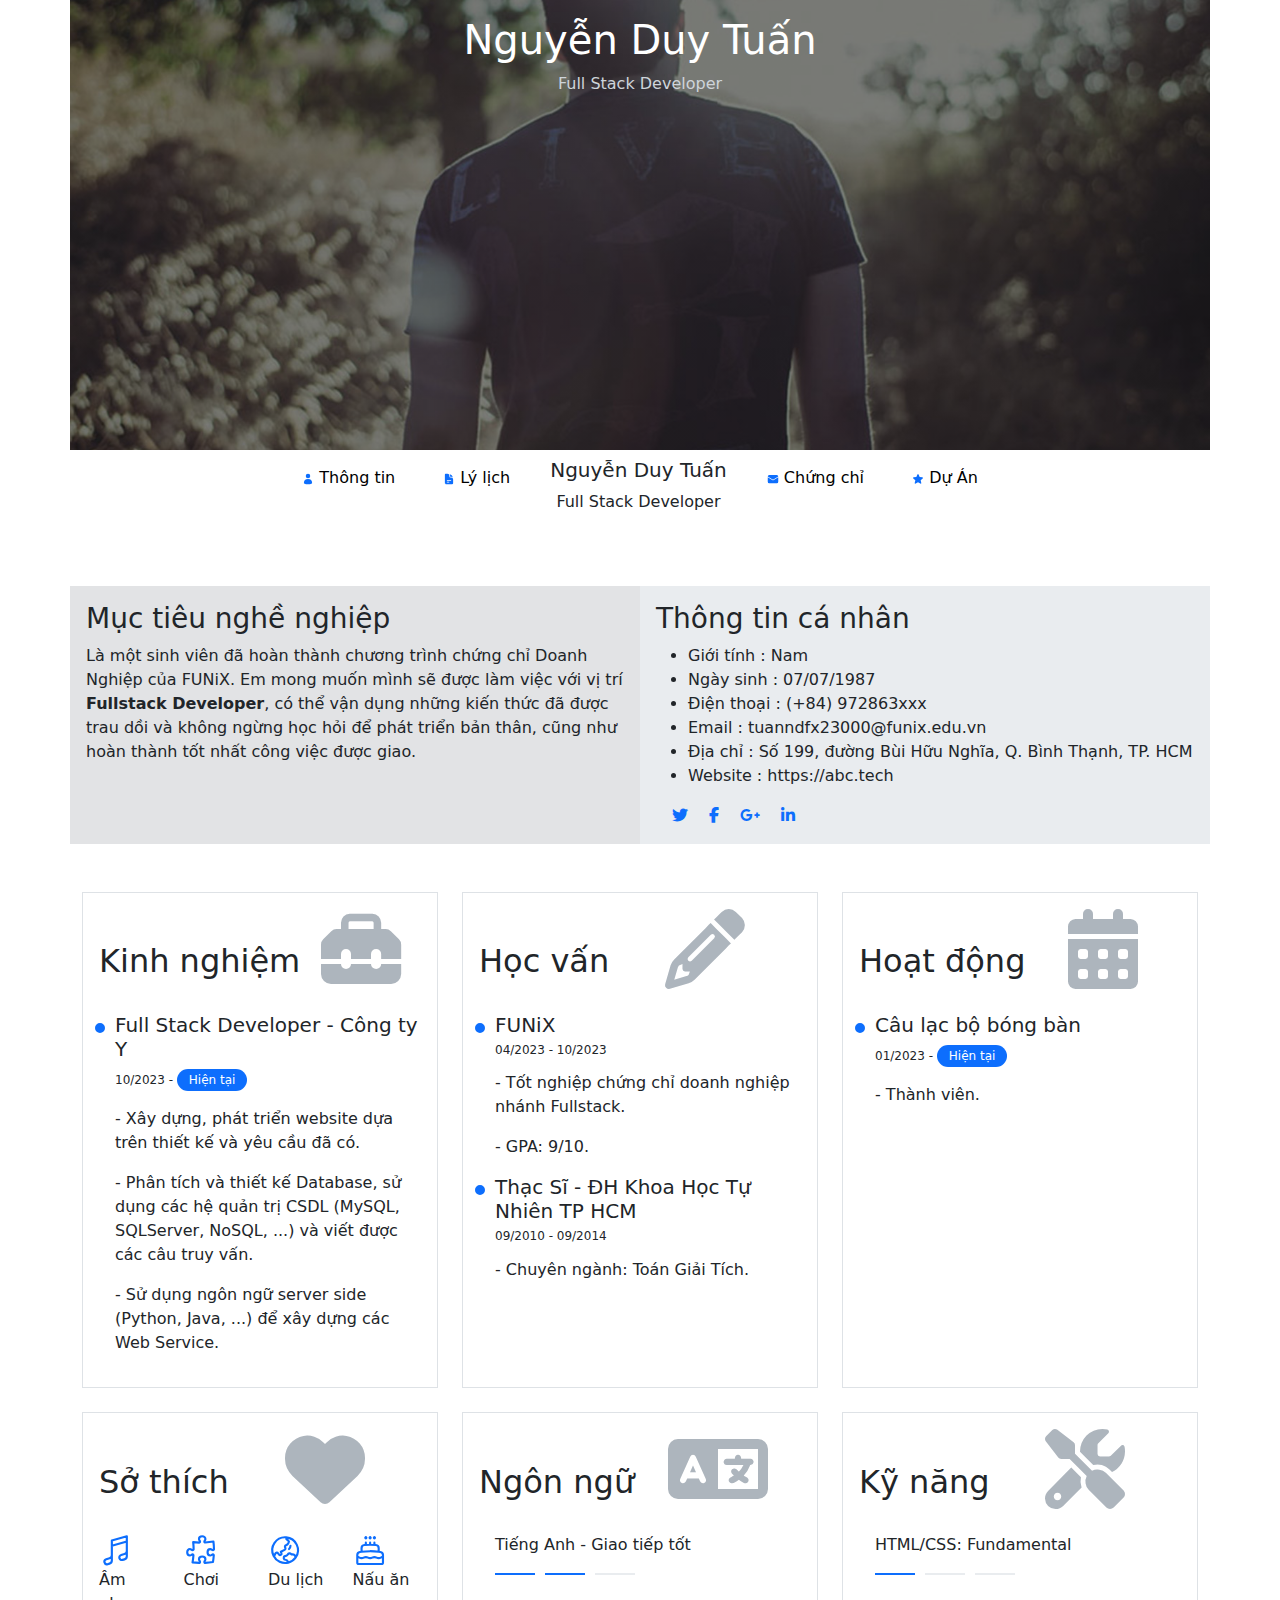
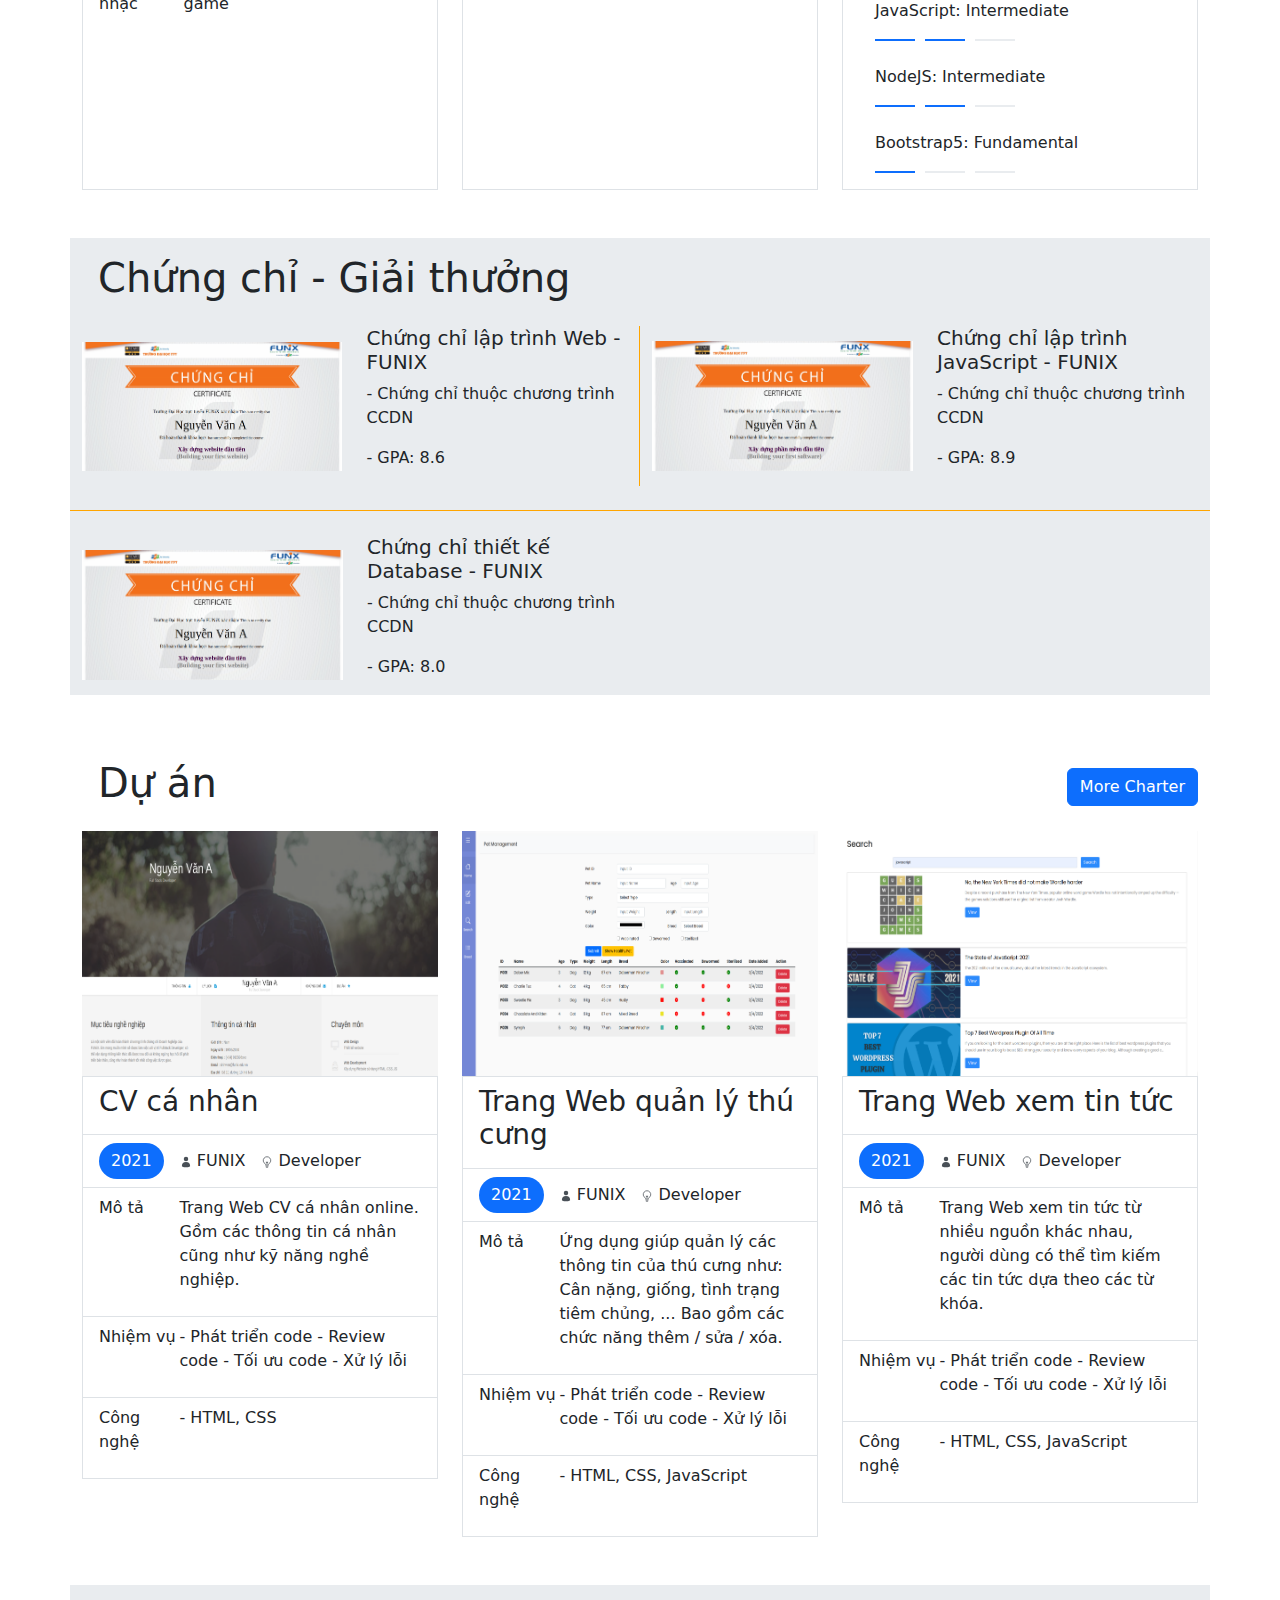
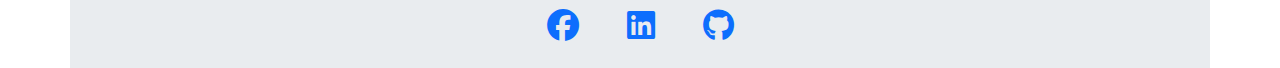
<file: index.html>
<!DOCTYPE html>
<html lang="en">
<head>
	<meta charset="UTF-8">
	<meta http-equiv="X-UA-Compatible" content="IE=edge">
	<meta name="viewport" content="width=device-width, initial-scale=1.0">
	<link rel="stylesheet" href="./css/style.css">
	<link rel="stylesheet" href="./css/laptop.css">
	<link rel="stylesheet" href="./css/tablet.css">
	<link rel="stylesheet" href="./css/mobile.css">
	<link rel="stylesheet" href="https://cdnjs.cloudflare.com/ajax/libs/font-awesome/6.4.0/css/all.min.css">
	<link href="https://cdn.jsdelivr.net/npm/bootstrap@5.3.0-alpha3/dist/css/bootstrap.min.css" rel="stylesheet">
	<title>Digital CV</title>
</head>
<body>
	<!-- Banner -->
	<div id="banner" class="text-white text-center">
		<div class="container bg-img p-3">
			<h1>Nguyễn Duy Tuấn</h1>
			<p class="text-gray">Full Stack Developer</p>
		</div>
	</div>
	<!-- Navbar -->
	<nav class="navbar navbar-expand-lg">
		<div class="container">
			<!-- <div class="me-auto"></div> -->
		  <button class="navbar-toggler" type="button" data-bs-toggle="collapse" data-bs-target="#navbarNav" aria-controls="navbarNav" aria-expanded="false" aria-label="Toggle navigation">
			<span class="navbar-toggler-icon"></span>
		  </button>
		  <div class="collapse navbar-collapse justify-content-center" id="navbarNav">
			<ul class="navbar-nav">
			  <li class="nav-item px-3">
				<a class="nav-link active" aria-current="page" href="#about">
					<svg xmlns="http://www.w3.org/2000/svg" viewBox="0 0 24 24" fill="currentColor" class="nav-icon">
						<path fill-rule="evenodd" d="M7.5 6a4.5 4.5 0 119 0 4.5 4.5 0 01-9 0zM3.751 20.105a8.25 8.25 0 0116.498 0 .75.75 0 01-.437.695A18.683 18.683 0 0112 22.5c-2.786 0-5.433-.608-7.812-1.7a.75.75 0 01-.437-.695z" clip-rule="evenodd" />
					</svg> Thông tin
				</a>
			  </li>
			  <li class="nav-item px-3">
				<a class="nav-link active" href="#job-info">
					<svg xmlns="http://www.w3.org/2000/svg" viewBox="0 0 24 24" fill="currentColor" class="nav-icon">
						<path fill-rule="evenodd" d="M5.625 1.5c-1.036 0-1.875.84-1.875 1.875v17.25c0 1.035.84 1.875 1.875 1.875h12.75c1.035 0 1.875-.84 1.875-1.875V12.75A3.75 3.75 0 0016.5 9h-1.875a1.875 1.875 0 01-1.875-1.875V5.25A3.75 3.75 0 009 1.5H5.625zM7.5 15a.75.75 0 01.75-.75h7.5a.75.75 0 010 1.5h-7.5A.75.75 0 017.5 15zm.75 2.25a.75.75 0 000 1.5H12a.75.75 0 000-1.5H8.25z" clip-rule="evenodd" />
						<path d="M12.971 1.816A5.23 5.23 0 0114.25 5.25v1.875c0 .207.168.375.375.375H16.5a5.23 5.23 0 013.434 1.279 9.768 9.768 0 00-6.963-6.963z" />
					  </svg> Lý lịch
				</a>
			  </li>
			  <li class="nav-item px-3">
				<div class="text-center d-none d-lg-block">
					<h5>Nguyễn Duy Tuấn</h5>
					<p>Full Stack Developer</p>
				</div>
			  </li>
			  <li class="nav-item px-3">
				<a class="nav-link active" href="#certificate">
					<svg xmlns="http://www.w3.org/2000/svg" viewBox="0 0 24 24" fill="currentColor" class="nav-icon">
						<path d="M1.5 8.67v8.58a3 3 0 003 3h15a3 3 0 003-3V8.67l-8.928 5.493a3 3 0 01-3.144 0L1.5 8.67z" />
						<path d="M22.5 6.908V6.75a3 3 0 00-3-3h-15a3 3 0 00-3 3v.158l9.714 5.978a1.5 1.5 0 001.572 0L22.5 6.908z" />
					  </svg> Chứng chỉ
				</a>
			  </li>
			  <li class="nav-item px-3">
				<a class="nav-link active" href="#project">
					<svg xmlns="http://www.w3.org/2000/svg" viewBox="0 0 24 24" fill="currentColor" class="nav-icon">
						<path fill-rule="evenodd" d="M10.788 3.21c.448-1.077 1.976-1.077 2.424 0l2.082 5.007 5.404.433c1.164.093 1.636 1.545.749 2.305l-4.117 3.527 1.257 5.273c.271 1.136-.964 2.033-1.96 1.425L12 18.354 7.373 21.18c-.996.608-2.231-.29-1.96-1.425l1.257-5.273-4.117-3.527c-.887-.76-.415-2.212.749-2.305l5.404-.433 2.082-5.006z" clip-rule="evenodd" />
					  </svg> Dự Án
				</a>
			  </li>
			</ul>
		  </div>
		</div>
	  </nav>
	<!-- About -->
	<section id="about" class="my-5">
		<div class="container">
			<div class="row">
				<div id="target" class="bg-secondary-subtle col-md p-3">
					<h3>Mục tiêu nghề nghiệp</h3>
					<p>
						Là một sinh viên đã hoàn thành chương trình chứng chỉ Doanh
						Nghiệp của FUNiX. Em mong muốn mình sẽ được làm việc với vị
						trí <b>Fullstack Developer</b>, có thể vận dụng những kiến
						thức đã được trau dồi và không ngừng học hỏi để phát triển
						bản thân, cũng như hoàn thành tốt nhất công việc được giao.
					</p>
				</div>
				<div id="personal-info" class="bg-body-secondary col-md p-3">
				<h3>Thông tin cá nhân</h3>
				<ul>
					<li><span>Giới tính</span> : Nam</li>
					<li><span>Ngày sinh</span> : 07/07/1987</li>
					<li><span>Điện thoại</span> : (+84) 972863xxx</li>
					<li><span>Email</span> : tuanndfx23000@funix.edu.vn</li>
					<li><span>Địa chỉ</span> : Số 199, đường Bùi Hữu Nghĩa, Q. Bình Thạnh, TP. HCM</li>
					<li><span>Website</span> : https://abc.tech</li>
				</ul>
				<div class="social ms-3">
					<a href="#"><i class="fab fa-twitter me-3"></i></a>
					<a href="#"><i class="fab fa-facebook-f me-3"></i></a>
					<a href="#"><i class="fab fa-google-plus-g me-3"></i></a>
					<a href="#"><i class="fab fa-linkedin-in"></i></a>
				</div>
			</div>
		</div>
		</div>
	</section>
	<!-- Job Info -->
	<section id="job-info" class="my-5">
		<div class="container">
			<div class="row g-4">
				<div class="col-md-6 col-lg-4">
					<div class="border p-3 h-100">
						<div class="d-flex mb-4 align-items-end">
							<h2 class="">Kinh nghiệm</h2>
							<i class="fa fa-toolbox fa-5x ms-auto me-auto card-icon"></i>					  
						</div>
						<div class="ms-3">
							<h5 class="mt-3">Full Stack Developer - Công ty Y</h5>
							<p class="text-xs">10/2023 - <span class="text-bg">Hiện tại</s></p>
							<p>- Xây dựng, phát triển website dựa trên thiết kế và yêu cầu đã có. </p>
							<p>- Phân tích và thiết kế Database, sử dụng các hệ quản trị CSDL (MySQL, SQLServer, NoSQL, ...) và viết được các câu truy vấn.</p>
							<p>- Sử dụng ngôn ngữ server side (Python, Java, ...) để xây dựng các Web Service.</p>
						</div>
					</div>
				</div>
				<div class="col-md-6 col-lg-4">
					<div class="border p-3 h-100">
						<div class="d-flex mb-4 align-items-end">
							<h2 class="">Học vấn</h2>
							<i class="fa fa-pencil-alt fa-5x ms-auto me-auto card-icon"></i>			  
						</div>
						<div class="ms-3">
							<h5 class="mt-3"> FUNiX</h5>
							<p class="text-xs">04/2023 - 10/2023</p>
							<p>- Tốt nghiệp chứng chỉ doanh nghiệp nhánh Fullstack.</p>
							<p>- GPA: 9/10.</p>
							<h5 class="mt-3"> Thạc Sĩ - ĐH Khoa Học Tự Nhiên TP HCM</h5>
							<p class="text-xs">09/2010 - 09/2014</p>
							<p>- Chuyên ngành: Toán Giải Tích.</p>
						</div>
					</div>
				</div>
				<div class="col-md-6 col-lg-4">
					<div class="border p-3 h-100">
						<div class="d-flex mb-4 align-items-end">
							<h2 class="">Hoạt động</h2>
							<i class="fa fa-calendar-days fa-5x ms-auto me-auto card-icon"></i>
						</div>
						<div class="ms-3">
							<h5 class="mt-3"> Câu lạc bộ bóng bàn</h5>
							<p class="text-xs">01/2023 - <span class="text-bg">Hiện tại</s></p>
							<p>- Thành viên.</p>
						</div>
					</div>
				</div>
				<div class="col-md-6 col-lg-4">
					<div class="border p-3 h-100">
						<div class="d-flex mb-4 align-items-end">
							<h2 class="">Sở thích</h2>
							<i class="fa fa-heart fa-5x ms-auto me-auto card-icon"></i>
						</div>
						<div class="d-flex">
							<div class="me-3">
								<svg xmlns="http://www.w3.org/2000/svg" fill="none" viewBox="0 0 24 24" stroke-width="1.5" stroke="currentColor" class="hobby-icon">
									<path stroke-linecap="round" stroke-linejoin="round" d="M9 9l10.5-3m0 6.553v3.75a2.25 2.25 0 01-1.632 2.163l-1.32.377a1.803 1.803 0 11-.99-3.467l2.31-.66a2.25 2.25 0 001.632-2.163zm0 0V2.25L9 5.25v10.303m0 0v3.75a2.25 2.25 0 01-1.632 2.163l-1.32.377a1.803 1.803 0 01-.99-3.467l2.31-.66A2.25 2.25 0 009 15.553z" />
								</svg>				  
								<p class="">Âm nhạc</p>
							</div>
							<div class="me-3">
								<svg xmlns="http://www.w3.org/2000/svg" fill="none" viewBox="0 0 24 24" stroke-width="1.5" stroke="currentColor" class="hobby-icon">
									<path stroke-linecap="round" stroke-linejoin="round" d="M14.25 6.087c0-.355.186-.676.401-.959.221-.29.349-.634.349-1.003 0-1.036-1.007-1.875-2.25-1.875s-2.25.84-2.25 1.875c0 .369.128.713.349 1.003.215.283.401.604.401.959v0a.64.64 0 01-.657.643 48.39 48.39 0 01-4.163-.3c.186 1.613.293 3.25.315 4.907a.656.656 0 01-.658.663v0c-.355 0-.676-.186-.959-.401a1.647 1.647 0 00-1.003-.349c-1.036 0-1.875 1.007-1.875 2.25s.84 2.25 1.875 2.25c.369 0 .713-.128 1.003-.349.283-.215.604-.401.959-.401v0c.31 0 .555.26.532.57a48.039 48.039 0 01-.642 5.056c1.518.19 3.058.309 4.616.354a.64.64 0 00.657-.643v0c0-.355-.186-.676-.401-.959a1.647 1.647 0 01-.349-1.003c0-1.035 1.008-1.875 2.25-1.875 1.243 0 2.25.84 2.25 1.875 0 .369-.128.713-.349 1.003-.215.283-.4.604-.4.959v0c0 .333.277.599.61.58a48.1 48.1 0 005.427-.63 48.05 48.05 0 00.582-4.717.532.532 0 00-.533-.57v0c-.355 0-.676.186-.959.401-.29.221-.634.349-1.003.349-1.035 0-1.875-1.007-1.875-2.25s.84-2.25 1.875-2.25c.37 0 .713.128 1.003.349.283.215.604.401.96.401v0a.656.656 0 00.658-.663 48.422 48.422 0 00-.37-5.36c-1.886.342-3.81.574-5.766.689a.578.578 0 01-.61-.58v0z" />
								</svg>				  
								<p class="">Chơi game</p>
							</div>
							<div class="me-3">
								<svg xmlns="http://www.w3.org/2000/svg" fill="none" viewBox="0 0 24 24" stroke-width="1.5" stroke="currentColor" class="hobby-icon">
									<path stroke-linecap="round" stroke-linejoin="round" d="M12.75 3.03v.568c0 .334.148.65.405.864l1.068.89c.442.369.535 1.01.216 1.49l-.51.766a2.25 2.25 0 01-1.161.886l-.143.048a1.107 1.107 0 00-.57 1.664c.369.555.169 1.307-.427 1.605L9 13.125l.423 1.059a.956.956 0 01-1.652.928l-.679-.906a1.125 1.125 0 00-1.906.172L4.5 15.75l-.612.153M12.75 3.031a9 9 0 00-8.862 12.872M12.75 3.031a9 9 0 016.69 14.036m0 0l-.177-.529A2.25 2.25 0 0017.128 15H16.5l-.324-.324a1.453 1.453 0 00-2.328.377l-.036.073a1.586 1.586 0 01-.982.816l-.99.282c-.55.157-.894.702-.8 1.267l.073.438c.08.474.49.821.97.821.846 0 1.598.542 1.865 1.345l.215.643m5.276-3.67a9.012 9.012 0 01-5.276 3.67m0 0a9 9 0 01-10.275-4.835M15.75 9c0 .896-.393 1.7-1.016 2.25" />
								</svg>				  
								<p class="">Du lịch</p>
							</div>
							<div class="">
								<svg xmlns="http://www.w3.org/2000/svg" fill="none" viewBox="0 0 24 24" stroke-width="1.5" stroke="currentColor" class="hobby-icon">
									<path stroke-linecap="round" stroke-linejoin="round" d="M12 8.25v-1.5m0 1.5c-1.355 0-2.697.056-4.024.166C6.845 8.51 6 9.473 6 10.608v2.513m6-4.87c1.355 0 2.697.055 4.024.165C17.155 8.51 18 9.473 18 10.608v2.513m-3-4.87v-1.5m-6 1.5v-1.5m12 9.75l-1.5.75a3.354 3.354 0 01-3 0 3.354 3.354 0 00-3 0 3.354 3.354 0 01-3 0 3.354 3.354 0 00-3 0 3.354 3.354 0 01-3 0L3 16.5m15-3.38a48.474 48.474 0 00-6-.37c-2.032 0-4.034.125-6 .37m12 0c.39.049.777.102 1.163.16 1.07.16 1.837 1.094 1.837 2.175v5.17c0 .62-.504 1.124-1.125 1.124H4.125A1.125 1.125 0 013 20.625v-5.17c0-1.08.768-2.014 1.837-2.174A47.78 47.78 0 016 13.12M12.265 3.11a.375.375 0 11-.53 0L12 2.845l.265.265zm-3 0a.375.375 0 11-.53 0L9 2.845l.265.265zm6 0a.375.375 0 11-.53 0L15 2.845l.265.265z" />
								</svg>				  
								<p class="">Nấu ăn</p>
							</div>
						</div>
					</div>
				</div>
				<div class="col-md-6 col-lg-4">
					<div class="border p-3 h-100">
						<div class="d-flex mb-4 align-items-end">
							<h2 class="">Ngôn ngữ</h2>
							<i class="fa fa-language fa-5x ms-auto me-auto card-icon"></i>			  
						</div>
						<div class="ms-3">
							<p class="text">Tiếng Anh - Giao tiếp tốt</p>
							<div class="bars">
								<div class="bar bar-fill"></div>
								<div class="bar bar-fill"></div>
								<div class="bar"></div>
							</div>
						</div>
					</div>
				</div>
				<div class="col-md-6 col-lg-4">
					<div class="border p-3 h-100">
						<div class="d-flex mb-4 align-items-end">
							<h2 class="">Kỹ năng</h2>
							<i class="fa fa-screwdriver-wrench fa-5x ms-auto me-auto card-icon"></i>
						</div>
						<div class="ms-3">
							<div class="mt-4">
								<p class="text">HTML/CSS: Fundamental</p>
								<div class="bars">
									<div class="bar bar-fill"></div>
									<div class="bar"></div>
									<div class="bar"></div>
								</div>
							</div>
							<div class="mt-4">
								<p class="text">JavaScript: Intermediate</p>
								<div class="bars">
									<div class="bar bar-fill"></div>
									<div class="bar bar-fill"></div>
									<div class="bar"></div>
								</div>
							</div>	  
							<div class="mt-4">
								<p class="text">NodeJS: Intermediate</p>
								<div class="bars">
									<div class="bar bar-fill"></div>
									<div class="bar bar-fill"></div>
									<div class="bar"></div>
								</div>
							</div>
							<div class="mt-4">
								<p class="text">Bootstrap5: Fundamental</p>
								<div class="bars">
									<div class="bar bar-fill"></div>
									<div class="bar"></div>
									<div class="bar"></div>
								</div>
							</div>
						</div>
					</div>
				</div>
			</div>
	</section>
	<!-- Certificate -->
	<section id="certificate" class="my-5">
		<div class="container bg-body-secondary">
			<h1 class="p-3">Chứng chỉ - Giải thưởng</h1>
			<div class="row">
				<div class="col-md-6">
					<div class="cell-1 row align-items-center mb-lg-4">
						<div class="col-lg">
							<img class="img-fluid" src="./images/Cert_WEB.png" alt="Web certificate">
						</div>
						<div class="col-lg">
							<h5>Chứng chỉ lập trình Web - FUNIX</h5>
							<p>- Chứng chỉ thuộc chương trình CCDN</p>
							<p>- GPA: 8.6</p>
						</div>
					</div>
				</div>
				<div class="col-md-6">
					<div class="cell-2 row align-items-center mb-lg-4">
						<div class="col-lg">
							<img class="img-fluid" src="./images/Cert_PRF.png" alt="JavaScript certificate">
						</div>
						<div class="col-lg">
							<h5>Chứng chỉ lập trình JavaScript - FUNIX</h5>
							<p>- Chứng chỉ thuộc chương trình CCDN</p>
							<p>- GPA: 8.9</p>
						</div>
					</div>
				</div>
			</div>
			<div class="row cell-3 pt-md-4">
				<div class="col-md-6">
					<div class="row align-items-center">
						<div class="col-lg">
							<img class="img-fluid" src="./images/Cert_DBI.png" alt="Database certificate">
						</div>
						<div class="col-lg">
							<h5>Chứng chỉ thiết kế Database - FUNIX</h5>
							<p>- Chứng chỉ thuộc chương trình CCDN</p>
							<p>- GPA: 8.0</p>
						</div>
					</div>
				</div>
			</div>
		</div>
	</section>
	<!-- Project -->
	<section id="project" class="my-5">
		<div class="container">
			<div class="d-flex justify-content-start align-items-center">
				<h1 class="p-3 me-auto">Dự án</h1>
				<a href="./digital-cv.html" class="btn btn-primary">More Charter</a>
			</div>
			<div class="row">
				<div class="col-md mb-3 mb-md-0">
					<ul class="list-group">
						<img class="img-fluid" src="./images/project_1.png" alt="CV Project">
						<li class="list-group-item"><h3>CV cá nhân</h3></li>
						<li class="list-group-item">
							<div class="d-md-flex align-items-center justify-content-start">
								<div class="me-md-3 mb-2 mb-md-0">
									<span class="text-bg">2021</span>
								</div>
								<div class="d-lg-flex align-items-center justify-content-start">
									<div class="me-lg-3 mb-2 mb-md-0"><svg xmlns="http://www.w3.org/2000/svg" viewBox="0 0 24 24" fill="currentColor" class="icon-1">
										<path fill-rule="evenodd" d="M7.5 6a4.5 4.5 0 119 0 4.5 4.5 0 01-9 0zM3.751 20.105a8.25 8.25 0 0116.498 0 .75.75 0 01-.437.695A18.683 18.683 0 0112 22.5c-2.786 0-5.433-.608-7.812-1.7a.75.75 0 01-.437-.695z" clip-rule="evenodd" />
									</svg>
									FUNIX</div>
									<div><svg xmlns="http://www.w3.org/2000/svg" fill="none" viewBox="0 0 24 24" stroke-width="1.5" stroke="currentColor" class="icon-2">
										<path stroke-linecap="round" stroke-linejoin="round" d="M12 18v-5.25m0 0a6.01 6.01 0 001.5-.189m-1.5.189a6.01 6.01 0 01-1.5-.189m3.75 7.478a12.06 12.06 0 01-4.5 0m3.75 2.383a14.406 14.406 0 01-3 0M14.25 18v-.192c0-.983.658-1.823 1.508-2.316a7.5 7.5 0 10-7.517 0c.85.493 1.509 1.333 1.509 2.316V18" />
									</svg>
									Developer</div>
								</div>
							</div>
						</li>
						<li class="list-group-item">
							<div class="d-flex">
								<p class="w-25">Mô tả</p>
								<p class="w-75">Trang Web CV cá nhân online. Gồm các thông tin cá nhân cũng như kỹ năng nghề nghiệp.</p>
							</div>
						</li>
						<li class="list-group-item">
							<div class="d-flex">
								<p class="w-25">Nhiệm vụ</p>
								<p class="w-75">- Phát triển code - Review code - Tối ưu code - Xử lý lỗi</p>
							</div>
						</li>
						<li class="list-group-item">
							<div class="d-flex">
								<p class="w-25">Công nghệ</p>
								<p class="w-75">- HTML, CSS</p>
							</div>
						</li>
					</ul>
				</div>
				<div class="col-md mb-3 mb-md-0">
					<ul class="list-group">
						<img class="img-fluid" src="./images/project_2.png" alt="Pet Project">
						<li class="list-group-item"><h3>Trang Web quản lý thú cưng</h3></li>
						<li class="list-group-item">
							<div class="d-md-flex align-items-center justify-content-start">
								<div class="me-md-3 mb-2 mb-md-0">
									<span class="text-bg">2021</span>
								</div>
								<div class="d-lg-flex align-items-center justify-content-start">
									<div class="me-lg-3 mb-2 mb-md-0"><svg xmlns="http://www.w3.org/2000/svg" viewBox="0 0 24 24" fill="currentColor" class="icon-1">
										<path fill-rule="evenodd" d="M7.5 6a4.5 4.5 0 119 0 4.5 4.5 0 01-9 0zM3.751 20.105a8.25 8.25 0 0116.498 0 .75.75 0 01-.437.695A18.683 18.683 0 0112 22.5c-2.786 0-5.433-.608-7.812-1.7a.75.75 0 01-.437-.695z" clip-rule="evenodd" />
									</svg>
									FUNIX</div>
									<div><svg xmlns="http://www.w3.org/2000/svg" fill="none" viewBox="0 0 24 24" stroke-width="1.5" stroke="currentColor" class="icon-2">
										<path stroke-linecap="round" stroke-linejoin="round" d="M12 18v-5.25m0 0a6.01 6.01 0 001.5-.189m-1.5.189a6.01 6.01 0 01-1.5-.189m3.75 7.478a12.06 12.06 0 01-4.5 0m3.75 2.383a14.406 14.406 0 01-3 0M14.25 18v-.192c0-.983.658-1.823 1.508-2.316a7.5 7.5 0 10-7.517 0c.85.493 1.509 1.333 1.509 2.316V18" />
									</svg>
									Developer</div>
								</div>
							</div>
						</li>
						<li class="list-group-item">
							<div class="d-flex">
								<p class="w-25">Mô tả</p>
								<p class="w-75">Ứng dụng giúp quản lý các thông tin của thú cưng như: Cân nặng, giống, tình trạng tiêm chủng, ... Bao gồm các chức năng thêm / sửa / xóa.</p>
							</div>
						</li>
						<li class="list-group-item">
							<div class="d-flex">
								<p class="w-25">Nhiệm vụ</p>
								<p class="w-75">- Phát triển code - Review code - Tối ưu code - Xử lý lỗi</p>
							</div>
						</li>
						<li class="list-group-item">
							<div class="d-flex">
								<p class="w-25">Công nghệ</p>
								<p class="w-75">- HTML, CSS, JavaScript</p>
							</div>
						</li>
					</ul>
				</div>
				<div class="col-md">
					<ul class="list-group">
						<img class="img-fluid" src="./images/project_3.png" alt="News Project">
						<li class="list-group-item"><h3>Trang Web xem tin tức</h3></li>
						<li class="list-group-item">
							<div class="d-md-flex align-items-center justify-content-start">
								<div class="me-md-3 mb-2 mb-md-0">
									<span class="text-bg">2021</span>
								</div>
								<div class="d-lg-flex align-items-center justify-content-start">
									<div class="me-lg-3 mb-2 mb-md-0"><svg xmlns="http://www.w3.org/2000/svg" viewBox="0 0 24 24" fill="currentColor" class="icon-1">
										<path fill-rule="evenodd" d="M7.5 6a4.5 4.5 0 119 0 4.5 4.5 0 01-9 0zM3.751 20.105a8.25 8.25 0 0116.498 0 .75.75 0 01-.437.695A18.683 18.683 0 0112 22.5c-2.786 0-5.433-.608-7.812-1.7a.75.75 0 01-.437-.695z" clip-rule="evenodd" />
									</svg>
									FUNIX</div>
									<div><svg xmlns="http://www.w3.org/2000/svg" fill="none" viewBox="0 0 24 24" stroke-width="1.5" stroke="currentColor" class="icon-2">
										<path stroke-linecap="round" stroke-linejoin="round" d="M12 18v-5.25m0 0a6.01 6.01 0 001.5-.189m-1.5.189a6.01 6.01 0 01-1.5-.189m3.75 7.478a12.06 12.06 0 01-4.5 0m3.75 2.383a14.406 14.406 0 01-3 0M14.25 18v-.192c0-.983.658-1.823 1.508-2.316a7.5 7.5 0 10-7.517 0c.85.493 1.509 1.333 1.509 2.316V18" />
									</svg>
									Developer</div>
								</div>
							</div>
						</li>
						<li class="list-group-item">
							<div class="d-flex">
								<p class="w-25">Mô tả</p>
								<p class="w-75">Trang Web xem tin tức từ nhiều nguồn khác nhau, người dùng có thể tìm kiếm các tin tức dựa theo các từ khóa.</p>
							</div>
						</li>
						<li class="list-group-item">
							<div class="d-flex">
								<p class="w-25">Nhiệm vụ</p>
								<p class="w-75">- Phát triển code - Review code - Tối ưu code - Xử lý lỗi</p>
							</div>
						</li>
						<li class="list-group-item">
							<div class="d-flex">
								<p class="w-25">Công nghệ</p>
								<p class="w-75">- HTML, CSS, JavaScript</p>
							</div>
						</li>
					</ul>
				</div>
			</div>
		</div>
	</section>
	<!-- Footer -->
	<section id="footer" class="mt-5">
		<div class="container bg-body-secondary">
			<div class="p-4 d-flex justify-content-center align-items-center icons">
					<a href="#"><i class="fab fa-facebook fa-2x"></i></a>
					<a href="#"><i class="fab fa-linkedin fa-2x"></i></a>
					<a href="#"><i class="fab fa-github fa-2x"></i></a>
			</div>
		</div>
	</section>

	<script src="https://cdn.jsdelivr.net/npm/bootstrap@5.3.0-alpha3/dist/js/bootstrap.bundle.min.js"></script>

</body>
</html>
</file>
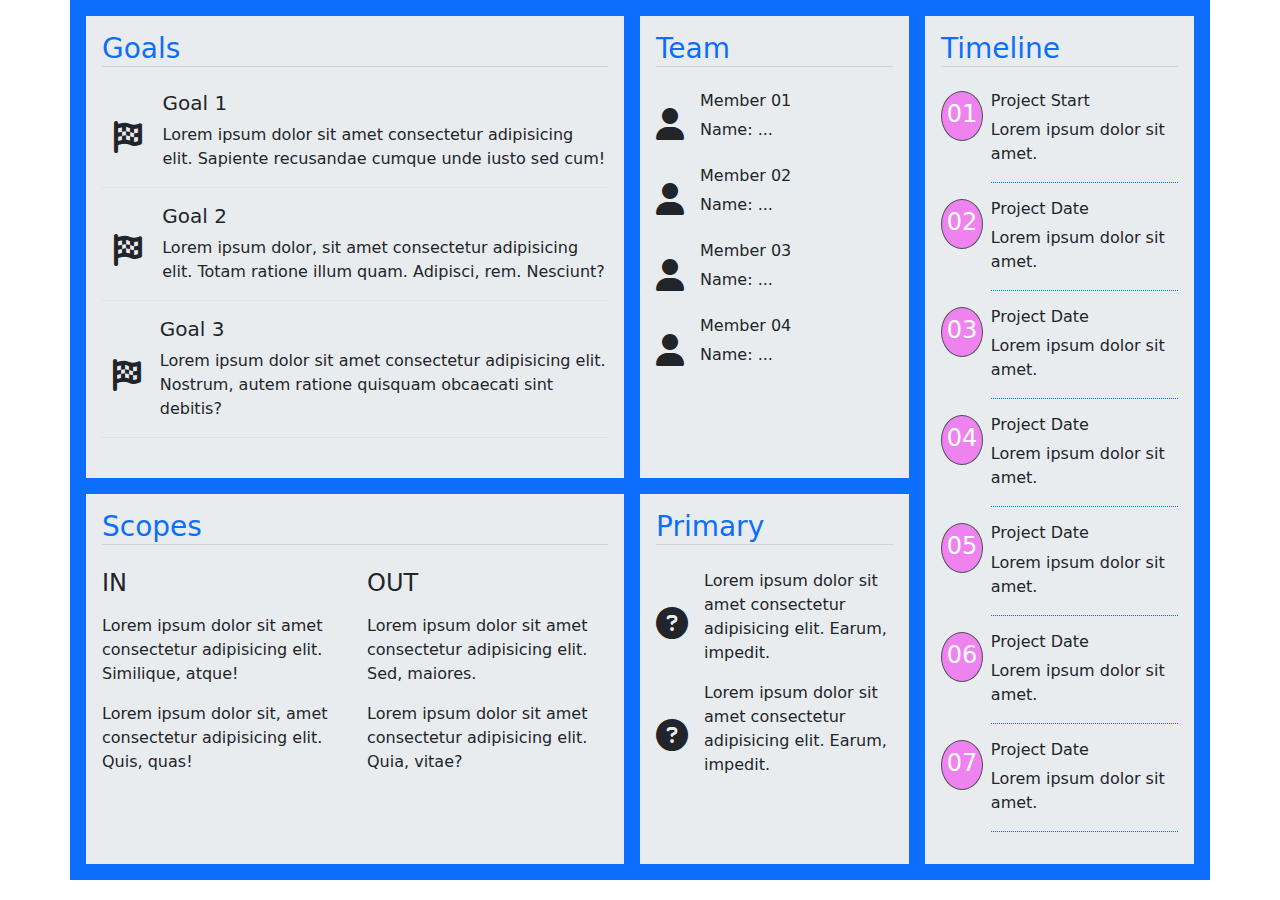
<file: digital-cv.html>
<!DOCTYPE html>
<html lang="en">
<head>
	<meta charset="UTF-8">
	<meta http-equiv="X-UA-Compatible" content="IE=edge">
	<meta name="viewport" content="width=device-width, initial-scale=1.0">
	<link rel="stylesheet" href="./css/style.css">
	<link rel="stylesheet" href="./css/laptop.css">
	<link rel="stylesheet" href="./css/tablet.css">
	<link rel="stylesheet" href="./css/mobile.css">
	<link rel="stylesheet" href="https://cdnjs.cloudflare.com/ajax/libs/font-awesome/6.4.0/css/all.min.css">
	<link href="https://cdn.jsdelivr.net/npm/bootstrap@5.3.0-alpha3/dist/css/bootstrap.min.css" rel="stylesheet">
	<title>Charter</title>
</head>
<body>
    <section id="charter">
        <div class="container bg-primary p-3 grid">
            <div class="goals bg-body-secondary p-3">
                <h3 class="mb-4 text-primary">Goals</h3>
                <div class="d-lg-flex bd mb-3 align-items-center">
                    <div class="w-20 text-center">
                        <i class="fa fa-flag-checkered fa-2x"></i>
                    </div>
                    <div class="">
                        <h5>Goal 1</h5>
                        <p>Lorem ipsum dolor sit amet consectetur adipisicing elit. Sapiente recusandae cumque unde iusto sed cum!</p>
                    </div>
                </div>
                <div class="d-lg-flex bd mb-3 align-items-center">
                    <div class="w-20 text-center">
                        <i class="fa fa-flag-checkered fa-2x"></i>
                    </div>
                    <div class="">
                        <h5>Goal 2</h5>
                        <p>Lorem ipsum dolor, sit amet consectetur adipisicing elit. Totam ratione illum quam. Adipisci, rem. Nesciunt?</p>
                    </div>
                </div>
                <div class="d-lg-flex bd mb-3 align-items-center">
                    <div class="w-20 text-center">
                        <i class="fa fa-flag-checkered fa-2x"></i>
                    </div>
                    <div class="">
                        <h5>Goal 3</h5>
                        <p>Lorem ipsum dolor sit amet consectetur adipisicing elit. Nostrum, autem ratione quisquam obcaecati sint debitis?</p>
                    </div>
                </div>
            </div>
            <div class="team p-3 bg-body-secondary">
                <h3 class="mb-4 text-primary">Team</h3>
                <div class="d-lg-flex mb-2 align-items-center">
                    <i class="fa fa-user fa-2x text-center me-0 me-lg-3 d-block"></i>
                    <div>
                        <h6>Member 01</h6>
                        <p>Name: ...</p>
                    </div>
                </div>
                <div class="d-lg-flex mb-2 align-items-center">
                    <i class="fa fa-user fa-2x text-center me-0 me-lg-3 d-block"></i>
                    <div>
                        <h6>Member 02</h6>
                        <p>Name: ...</p>
                    </div>
                </div>
                <div class="d-lg-flex mb-2 align-items-center">
                    <i class="fa fa-user fa-2x text-center me-0 me-lg-3 d-block"></i>
                    <div>
                        <h6>Member 03</h6>
                        <p>Name: ...</p>
                    </div>
                </div>
                <div class="d-lg-flex mb-2 align-items-center">
                    <i class="fa fa-user fa-2x text-center me-0 me-lg-3 d-block"></i>
                    <div>
                        <h6>Member 04</h6>
                        <p>Name: ...</p>
                    </div>
                </div>
            </div>
            <div class="timeline p-3 bg-body-secondary">
                <h3 class="mb-4 text-primary">Timeline</h3>
                <div class="d-lg-flex mb-3">
                    <div class="number">01</div>
                    <div class="text">
                        <h6>Project Start</h6>
                        <p>Lorem ipsum dolor sit amet.</p>
                    </div>
                </div>
                <div class="d-lg-flex mb-3">
                    <div class="number">02</div>
                    <div class="text">
                        <h6>Project Date</h6>
                        <p>Lorem ipsum dolor sit amet.</p>
                    </div>
                </div>
                <div class="d-lg-flex mb-3">
                    <div class="number">03</div>
                    <div class="text">
                        <h6>Project Date</h6>
                        <p>Lorem ipsum dolor sit amet.</p>
                    </div>
                </div>
                <div class="d-lg-flex mb-3">
                    <div class="number">04</div>
                    <div class="text">
                        <h6>Project Date</h6>
                        <p>Lorem ipsum dolor sit amet.</p>
                    </div>
                </div>
                <div class="d-lg-flex mb-3">
                    <div class="number">05</div>
                    <div class="text">
                        <h6>Project Date</h6>
                        <p>Lorem ipsum dolor sit amet.</p>
                    </div>
                </div>
                <div class="d-lg-flex mb-3">
                    <div class="number">06</div>
                    <div class="text">
                        <h6>Project Date</h6>
                        <p>Lorem ipsum dolor sit amet.</p>
                    </div>
                </div>
                <div class="d-lg-flex mb-3">
                    <div class="number">07</div>
                    <div class="text">
                        <h6>Project Date</h6>
                        <p>Lorem ipsum dolor sit amet.</p>
                    </div>
                </div>
            </div>
            <div class="scopes p-3 bg-body-secondary">
                <h3 class="mb-4 text-primary">Scopes</h3>
                <div class="row">
                    <div class="col-lg">
                        <h4 class="mb-3">IN</h4>
                        <p class="mb-3">Lorem ipsum dolor sit amet consectetur adipisicing elit. Similique, atque!</p>
                        <p class="mb-4 mb-lg-0">Lorem ipsum dolor sit, amet consectetur adipisicing elit. Quis, quas!</p>
                    </div>
                    <div class="col-lg">
                        <h4 class="mb-3">OUT</h4>
                        <p class="mb-3">Lorem ipsum dolor sit amet consectetur adipisicing elit. Sed, maiores.</p>
                        <p class="">Lorem ipsum dolor sit amet consectetur adipisicing elit. Quia, vitae?</p>
                    </div>
                </div>
            </div>
            <div class="primary p-3 bg-body-secondary">
                <h3 class="mb-4 text-primary">Primary</h3>
                <div class="d-lg-flex align-items-center justify-content-center">
                    <div class="me-0 me-lg-3 text-center">
                        <i class="fa fa-circle-question fa-2x"></i>
                    </div>
                    <p>Lorem ipsum dolor sit amet consectetur adipisicing elit. Earum, impedit.</p>
                </div>
                <div class="d-lg-flex align-items-center justify-content-center">
                    <div class="me-0 me-lg-3 text-center">
                        <i class="fa fa-circle-question fa-2x"></i>
                    </div>
                    <p>Lorem ipsum dolor sit amet consectetur adipisicing elit. Earum, impedit.</p>
                </div>
            </div>
        </div>
    </section>

	<script src="https://cdn.jsdelivr.net/npm/bootstrap@5.3.0-alpha3/dist/js/bootstrap.bundle.min.js"></script>

</body>
</html>
</file>
<file: css/style.css>
:root {
    --primary-color: #0d6efd;
    --dark-color: #212529;
    --light-color: #f8f9fa;
    --gray-200: #e9ecef;
    --gray-300: #dee2e6;
    --gray-400: #ced4da;
    --gray-500: #adb5bd;
    --secondary-color: #6c757d;
    --gray-700: #495057;
}

.bg-img {
    background-image: linear-gradient(rgba(0,0,0,0.5), rgba(0,0,0,0.5)), url("../images/banner.jpg");
    background-size: cover;
    background-position: center;
    height: 450px;
}

.text-gray {
    color: var(--gray-400);
}

.nav-icon {
    width: 12px;
    height: 12px;
    fill: var(--primary-color);
}

.card-icon {
    color: var(--gray-500);
}

.text-bg {
    background-color: var(--primary-color);
    color: #fff;
    padding: 6px 12px;
    border-radius: 100px;
    display: inline-block;
}

.text-xs {
    font-size: 12px;
    line-height: 0.9;
}

#job-info h5 {
    position: relative;
}

#job-info h5::after {
    content: "";
    position: absolute;
    left: -20px;
    top: 10px;
    border: 5px solid var(--primary-color);
    border-radius: 50%;
    display: block;
}

.hobby-icon {
    width: 50%;
    stroke: var(--primary-color);
}

.bars {
    display: flex;
    gap: 10px;
    justify-content: flex-start;
}

.bar {
    width: 40px;
    border-bottom: 2px solid var(--gray-200);
}

.bar-fill {
    border-bottom: 2px solid var(--primary-color);
}

.icon-1 {
    width: 12px;
    height: 12px;
    fill: var(--gray-700);
}

.icon-2 {
    width: 12px;
    height: 12px;
    stroke: var(--gray-700);
}

#project .list-group {
    border-radius: 0;
}

#footer .icons {
    gap: 3rem;
}

#footer a {
    text-decoration: none;
}

#charter h3 {
    border-bottom: 1px solid var(--gray-400);
}

#charter .bd {
    border-bottom: 1px solid var(--gray-300);
}

#charter .number {
    background-color: violet;
    border: 1px solid var(--gray-700);
    color: white;
    border-radius: 100%;
    width: 50px;
    height: 50px;
    text-align: center;
    font-size: 1.5rem;
    line-height: 1.9;
    margin-right: 0.5rem;
}

#charter .text {
    border-bottom: 1px dotted var(--primary-color);
}
</file>
<file: css/laptop.css>
.navbar-nav li {
    border-right: 1px solid var(--gray-3);
}

.navbar-nav li:first-child {
    border-left: 1px solid var(--gray-3);
}

.cell-1 {
    border-right: 1px solid orange;
}

.cell-3 {
    border-top: 1px solid orange;
}

.grid {
    display: grid;
    grid-template-columns: 2fr 1fr 1fr;
    column-gap: 1rem;
    grid-template-rows: 1fr 0.8fr;
    row-gap: 1rem;
    align-content: center;
}

.timeline {
    grid-column: 3;
    grid-row: 1 / -1;
}

#charter .w-20 {
    width: 20%;
    margin-right: 0.5rem;
}
</file>
<file: css/tablet.css>
@media (max-width: 992px) {
    .navbar-nav li, .navbar-nav li:first-child {
        border: 0;
    }
    .grid {
        display: flex;
        flex-direction: column;
    }
    .goals {
        order: 1;
    }
    .scopes {
        order: 2;
    }
    .team {
        order: 3;
    }
    .primary {
        order: 4;
    }
    .timeline {
        order: 5;
    }
    #charter .w-20 {
        width: 100%;
        margin-right: 0;
    }
}
</file>
<file: css/mobile.css>
@media (max-width: 768px) {
    .cell-1, .cell-3 {
        border: 0;
    }
    .cell-1, .cell-2 {
        border-bottom: 1px solid orange;
        padding-bottom: 1rem;
        margin-bottom: 1rem;
    }
    .grid {
        display: flex;
        flex-direction: column;
    }
    .goals {
        order: 1;
    }
    .scopes {
        order: 2;
    }
    .team {
        order: 3;
    }
    .primary {
        order: 4;
    }
    .timeline {
        order: 5;
    }
    #charter .w-20 {
        width: 100%;
        margin-right: 0;
    }
}
</file>
